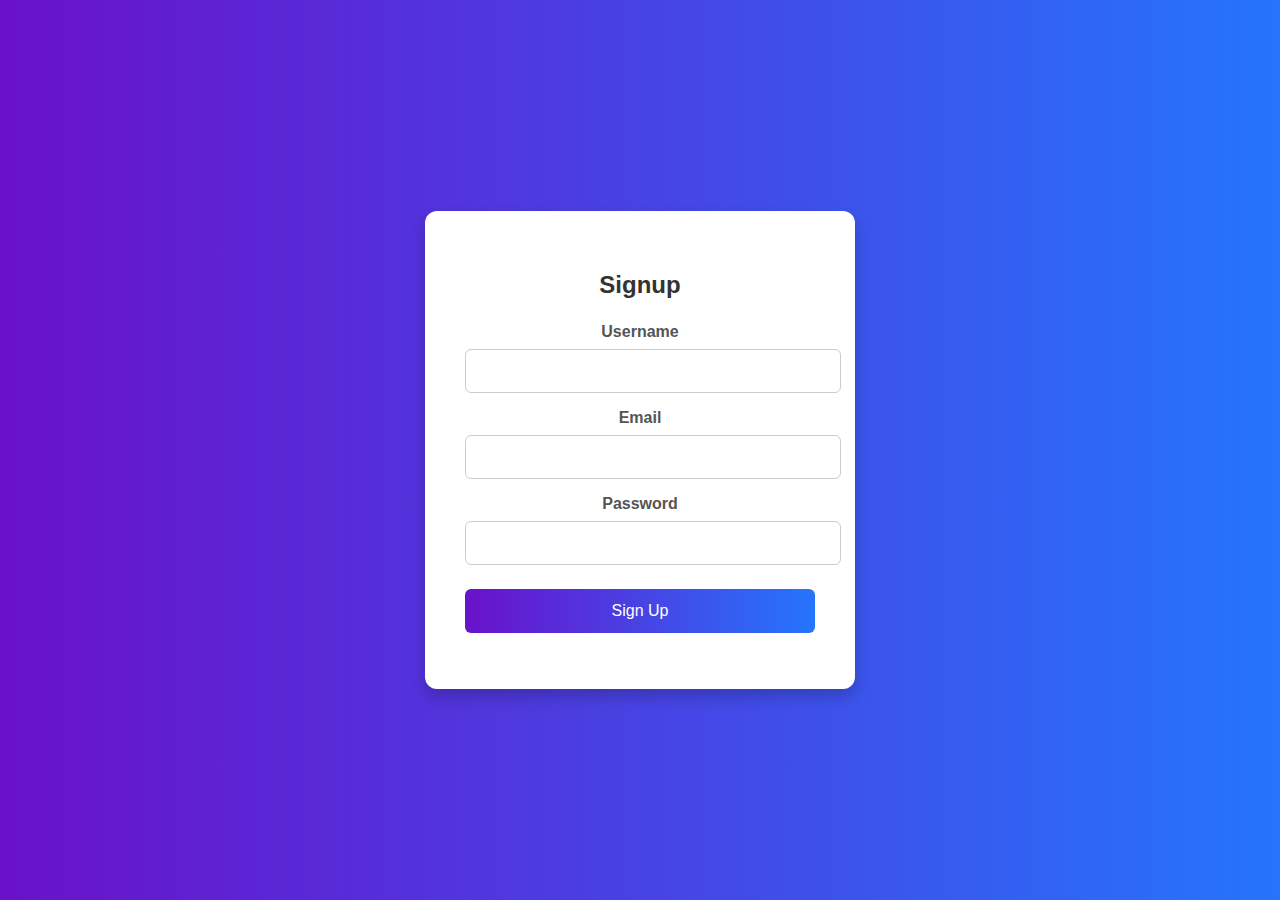
<file: index.html>
<!DOCTYPE html>
<html lang="en">
<head>
    <meta charset="UTF-8">
    <meta name="viewport" content="width=device-width, initial-scale=1.0">
    <title>Signup Page</title>
    <link rel="stylesheet" href="styles.css">
</head>
<body>
    <div class="signup-container">
        <form id="signup-form">
            <h2>Signup</h2>
            <label for="username">Username</label>
            <input type="text" id="username" name="username" required>

            <label for="email">Email</label>
            <input type="email" id="email" name="email" required>

            <label for="password">Password</label>
            <input type="password" id="password" name="password" required>

            <button type="submit">Sign Up</button>
        </form>
        <p id="message"></p>
    </div>

    <script src="script.js"></script>
</body>
</html>
</file>
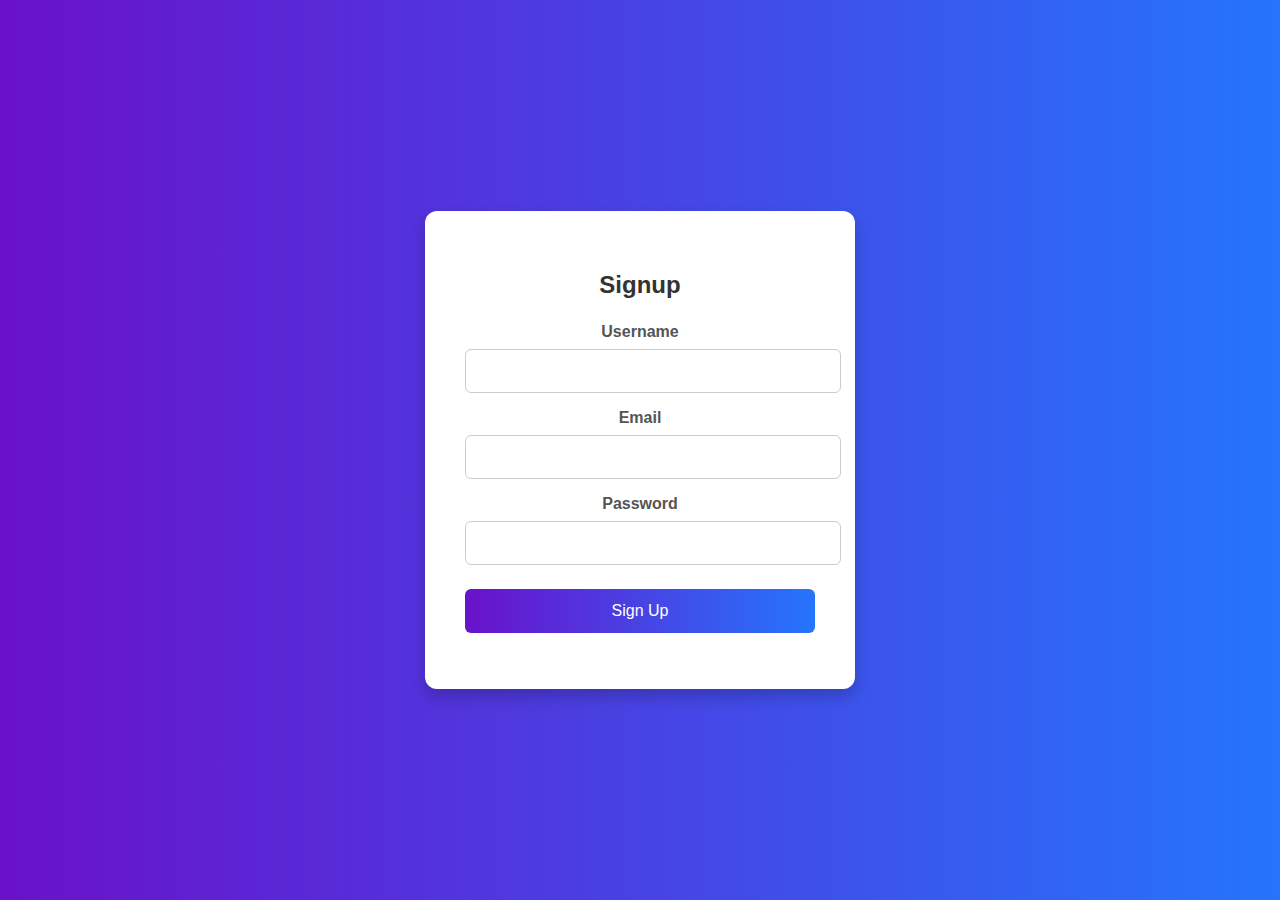
<file: login.html>
<!DOCTYPE html>
<html lang="en">
<head>
    <meta charset="UTF-8">
    <meta name="viewport" content="width=device-width, initial-scale=1.0">
    <title>Signup Page</title>
    <link rel="stylesheet" href="styles.css">
</head>
<body>
    <div class="signup-container">
        <form id="signup-form">
            <h2>Signup</h2>
            <label for="username">Username</label>
            <input type="text" id="username" name="username" required>

            <label for="email">Email</label>
            <input type="email" id="email" name="email" required>

            <label for="password">Password</label>
            <input type="password" id="password" name="password" required>

            <button type="submit">Sign Up</button>
        </form>
        <p id="message"></p>
    </div>

    <script src="script.js"></script>
</body>
</html>
</file>
<file: styles.css>
/* styles.css */
body {
    font-family: Arial, sans-serif;
    background: linear-gradient(to right, #6a11cb, #2575fc);
    display: flex;
    justify-content: center;
    align-items: center;
    height: 100vh;
    margin: 0;
}

.signup-container {
    background: white;
    padding: 2.5rem;
    border-radius: 12px;
    box-shadow: 0 8px 15px rgba(0, 0, 0, 0.2);
    width: 350px;
    text-align: center;
}

h2 {
    margin-bottom: 1.5rem;
    font-size: 24px;
    color: #333;
}

label {
    display: block;
    margin-top: 1rem;
    font-weight: bold;
    color: #555;
}

input {
    width: 100%;
    padding: 0.75rem;
    margin-top: 0.5rem;
    border: 1px solid #ccc;
    border-radius: 6px;
    font-size: 16px;
}

button {
    width: 100%;
    padding: 0.8rem;
    margin-top: 1.5rem;
    background: linear-gradient(to right, #6a11cb, #2575fc);
    color: white;
    border: none;
    border-radius: 6px;
    font-size: 16px;
    cursor: pointer;
    transition: background 0.3s;
}

button:hover {
    background: linear-gradient(to right, #5a0fb3, #1f68e4);
}

#message {
    margin-top: 1rem;
    font-size: 14px;
    color: red;
}

input:focus {
    outline: none;
    border-color: #2575fc;
    box-shadow: 0 0 8px rgba(37, 117, 252, 0.5);
}
</file>
